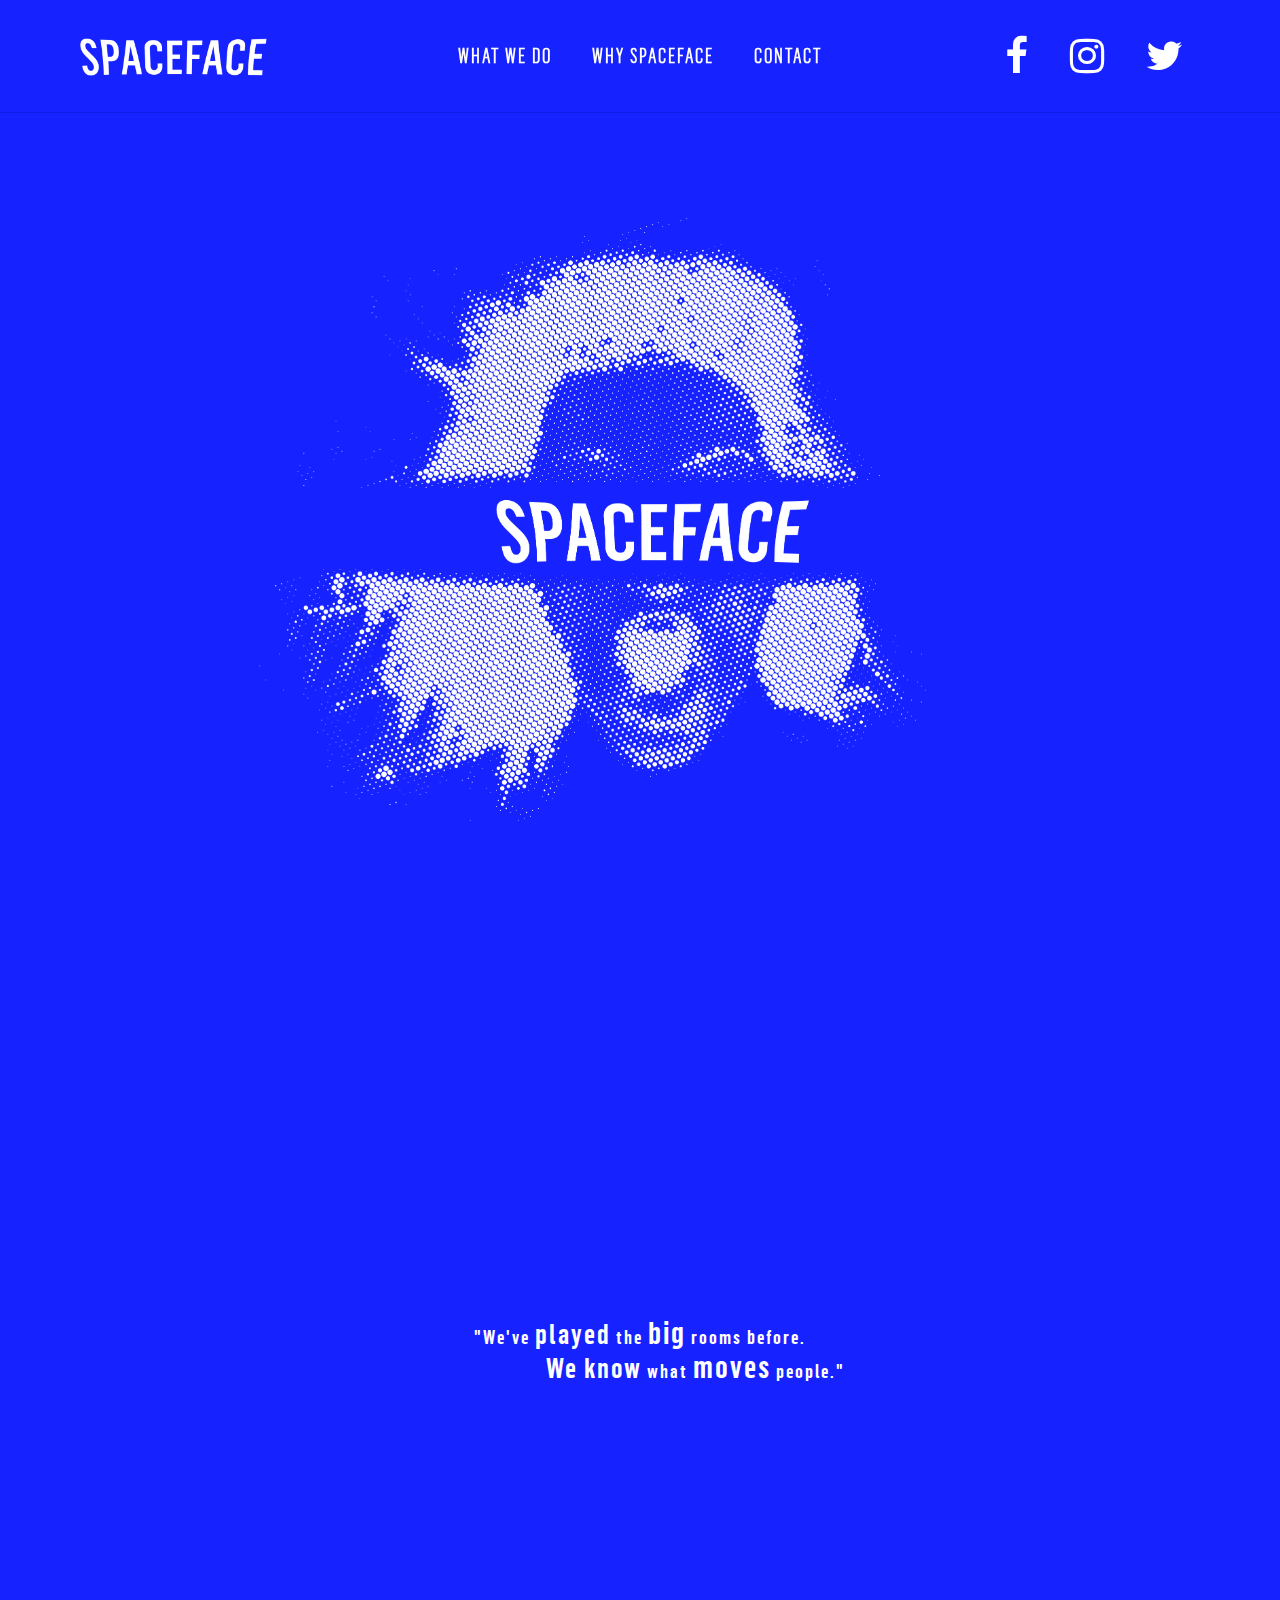
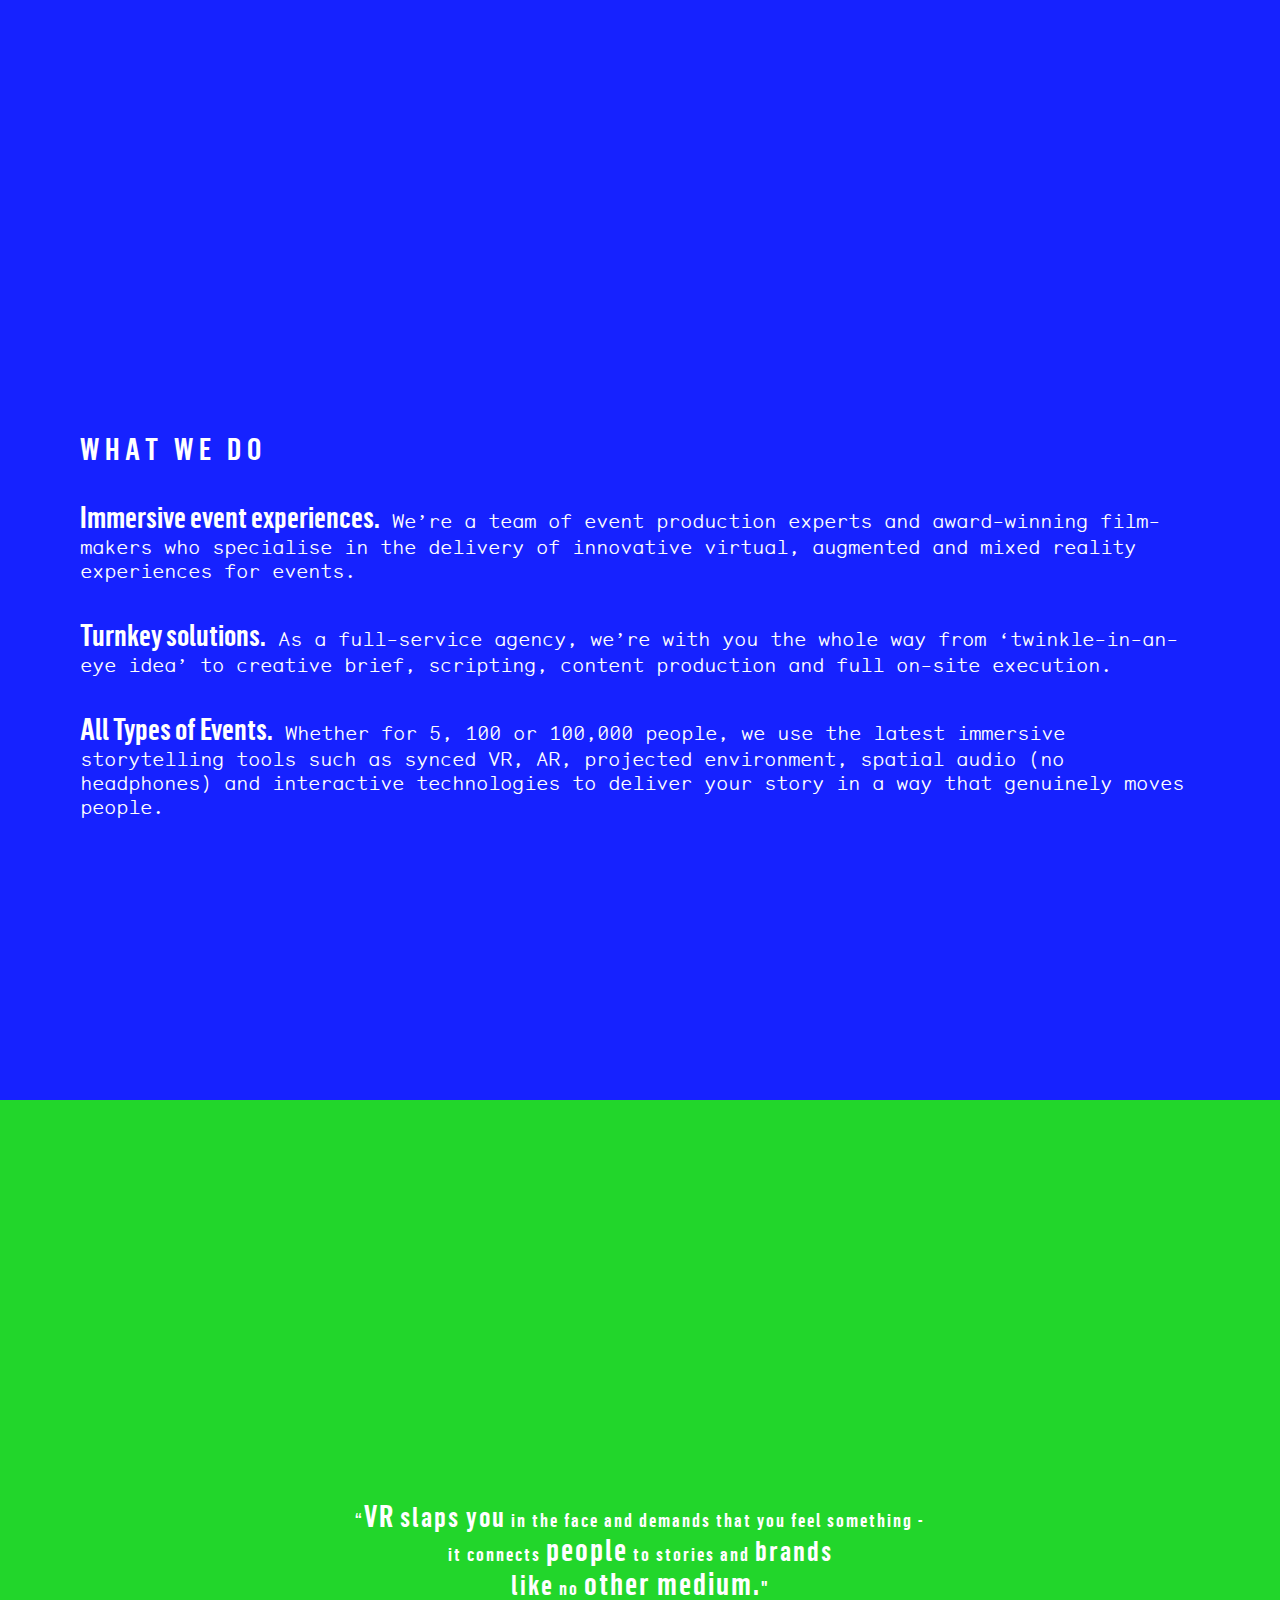
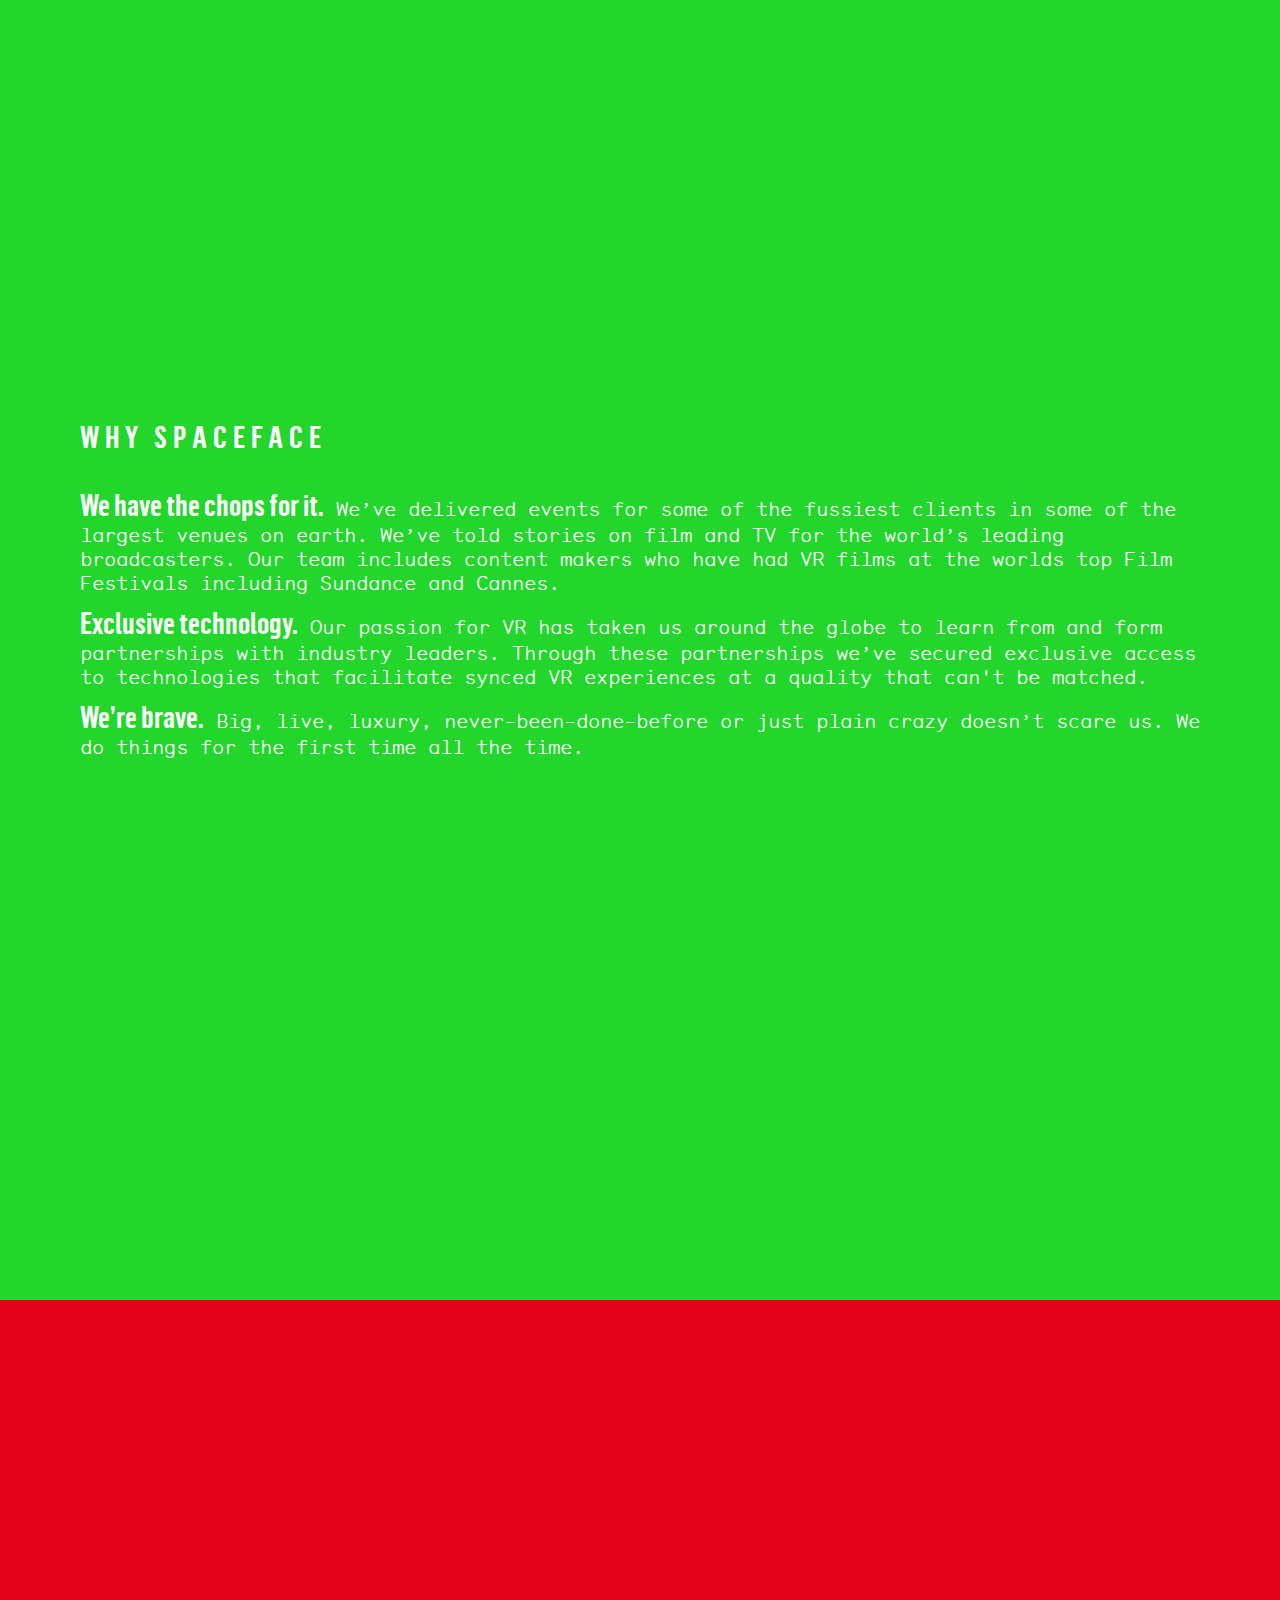
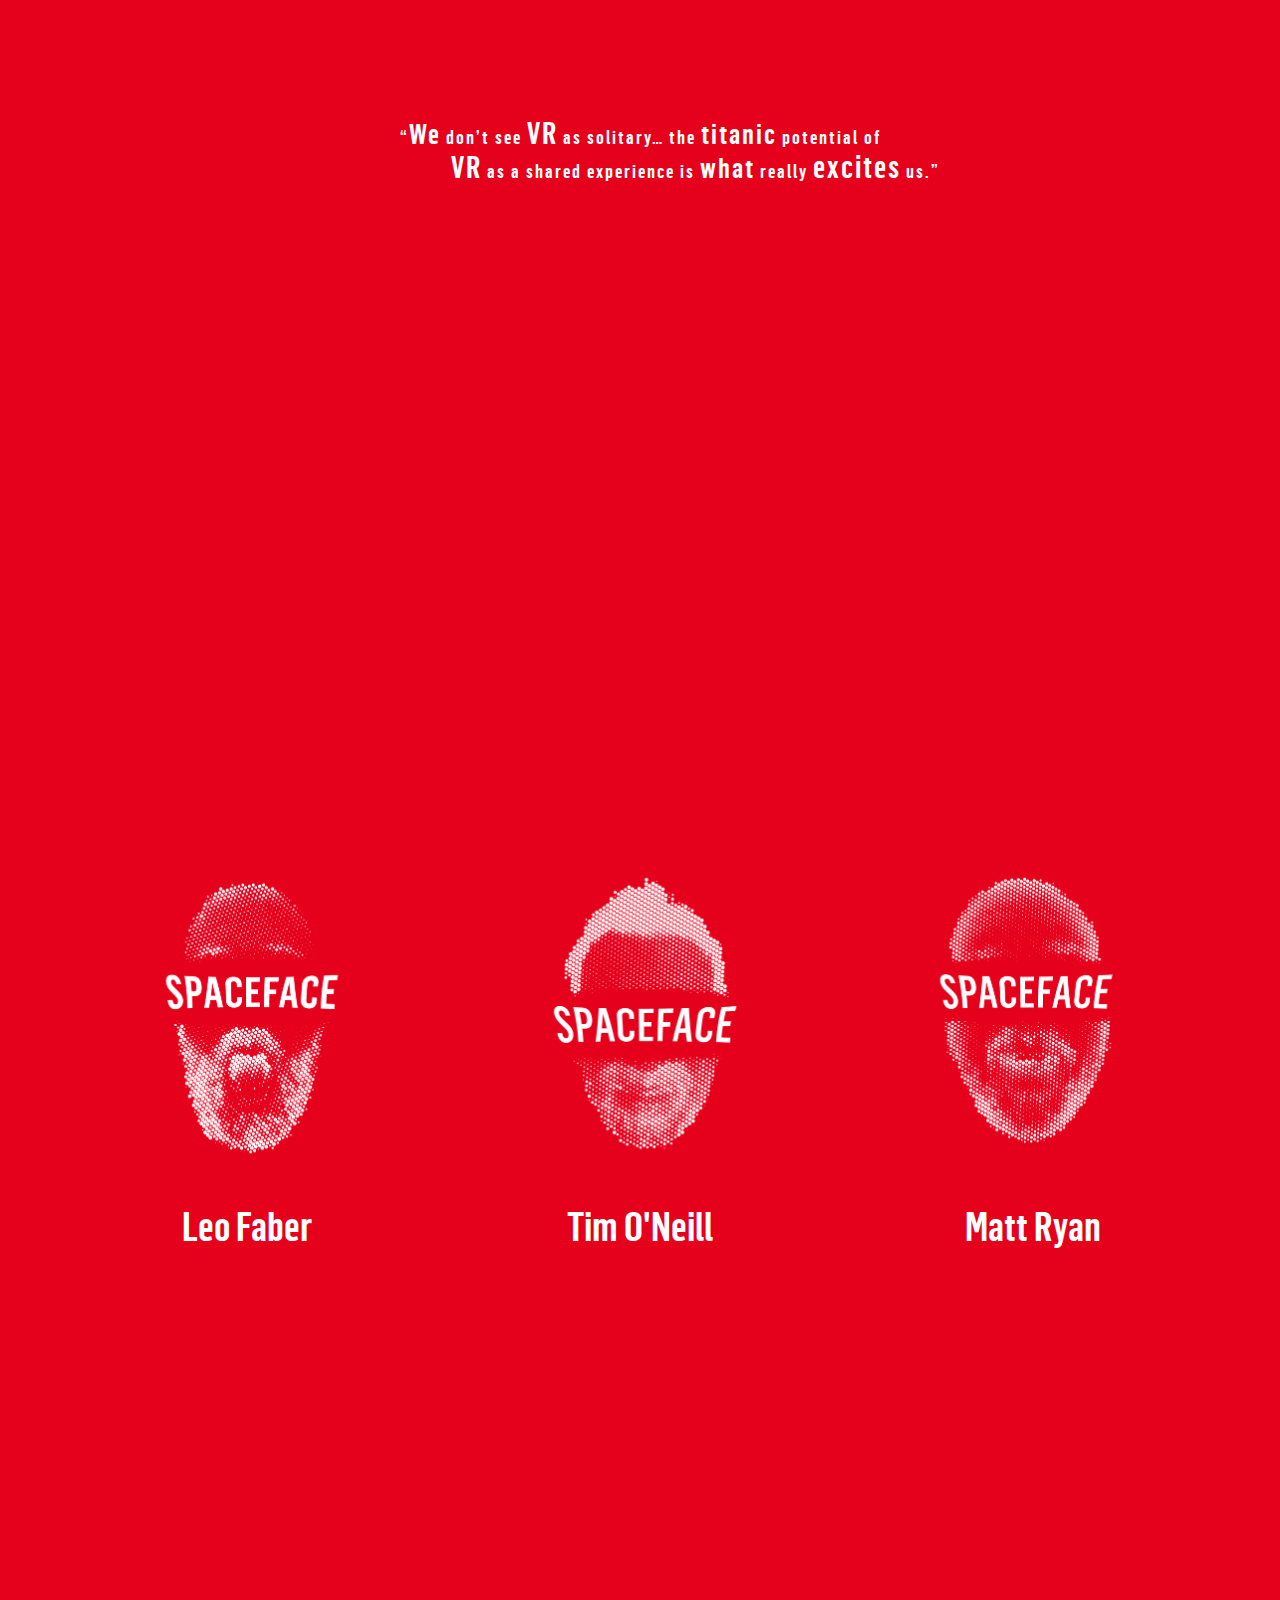
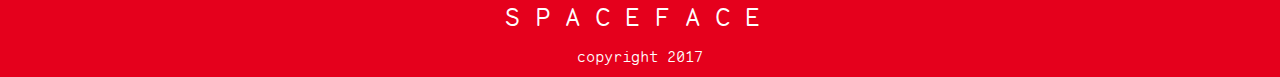
<file: index.html>
<!DOCTYPE html>

<html lang="en">

<head>
  <meta charset="UTF-8">
  <meta content="IE=edge" http-equiv="X-UA-Compatible">
  <meta content="width=device-width, initial-scale=1" name="viewport">
  <link href="assets/images/logo.png" rel="shortcut icon" type="image/x-icon">
  <meta content="" name="description">

  <title>SpaceFace</title>
  <!-- Custom Styles -->
  <link href="assets/bootstrap/css/bootstrap.min.css" rel="stylesheet">
  <link href="assets/animate.css/animate.min.css" rel="stylesheet">
  <link href="assets/spaceface/css/style.min.css" rel="stylesheet">
  <link href="assets/dropdown-menu/style.css" rel="stylesheet">
  <link href="assets/spaceface/css/spaceface-additional.css" rel="stylesheet">
  <!-- Fonts -->
  <link href="assets/fonts/fonts.css" rel="stylesheet">
  <link href="assets/spaceface/css/font-awesome-4.7.0/css/font-awesome.min.css" rel="stylesheet" type="text/css">
</head>

<body>

  <div data-rv-view="0" id="dropdown-menu-0">
    <nav class="navbar navbar-dropdown transparent navbar-fixed-top bg-color">
      <div class="container">

        <div class="col-sm-3">
          <div class="navbar-brand m-t-1">
            <a class="text-white" href="#header4-3"><img class="spaceface-logo" alt="Spaceface logo" src="assets/images/sf-logo.png" width="100"></a>
          </div>
          <div class="navbar-toggler pull-xs-right hidden-md-up btn" data-target="#links1, #links2" data-toggle="collapse">
            <div class="hamburger-icon"></div>
          </div>
        </div>

        <div class="col-sm-6 flex-center navbar__items">
          <ul class="nav-dropdown collapse navbar-toggleable-sm nav navbar-nav" id="links1">
            <li class="nav-item m-t-1">
              <a class="nav-link link" href="#what-we-do-section" target="_blank">What we do</a>
            </li>
            <li class="nav-item m-t-1">
              <a class="nav-link link" href="#why-spaceface-section" target="_blank">Why Spaceface</a>
            </li>
            <li class="nav-item m-t-1">
              <a class="nav-link link" href="#contact-section" target="_blank">Contact</a>
            </li>
          </ul>
        </div>

        <div class="col-sm-3">
          <ul class="nav-dropdown collapse pull-xs-right navbar-toggleable-sm nav navbar-nav" id="links2">
            <li class="nav-item">
              <a class="nav-link link" href="https://www.facebook.com/Space-Face-1769729836677499/" target="_blank"><i aria-hidden="true"
              class="fa fa-facebook fa-2x"></i></a>
            </li>
            <li class="nav-item">
              <a class="nav-link link" href="https://www.instagram.com/spaceface.co/" target="_blank"><i aria-hidden="true" class=
              "fa fa-instagram fa-2x"></i></a>
            </li>
            <li class="nav-item">
              <a class="nav-link link" href="https://twitter.com/Spacefaceprod" target="_blank"><i aria-hidden="true" class=
              "fa fa-twitter fa-2x"></i></a>
            </li>
          </ul>
        </div>

      </div>
    </nav>
  </div>


  <header class="mbr-box mbr-section mbr-section--relative mbr-section--full-height mbr-section--bg-adapted" data-rv-view="8"
    id="header4-3" style="background-color: rgb(22, 34, 255); height: 100vh">
    <div class="mbr-box__magnet mbr-box__magnet--center-center mbr-after-navbar">
      <div class="mbr-box__container mbr-section__container container">
        <div class="row flex-center">
          <div class=" col-sm-10">
            <div class="mbr-hero m-b-hero-3 m-t-hero-4">
              <img alt="SpaceFace Logo" class="hero-image" src="assets/images/spaceface-header.png">
            </div>
          </div>
        </div>
      </div>
    </div>
  </header>


  <section class="mbr-box mbr-section mbr-section--relative mbr-section--full-height mbr-section--bg-adapted" data-rv-view="2"
    id="header4-1" style="background-color: rgb(22, 34, 255);">
    <div class="mbr-box__magnet mbr-box__magnet--sm-padding mbr-box__magnet--center-center top-pad-15">
      <h3 class="js-zoom">
        "We've <span class="medium-quote">played</span> the <span class="large-quote">big</span> rooms before.<br> 
        <span class="push-left">
          <span class="medium-quote">We know</span> what <span class="large-quote">moves</span> people."
        </span>
      </h3>
    </div>
  </section>


  <section class="flex-center mbr-section mbr-section--relative mbr-section--bg-adapted" data-rv-view="28" id="header4-a" style="background-color: rgb(22, 34, 255);">
    <div class="container" id="what-we-do-section">
      <div class="row">
        <div class="what-we-do col-sm-12 pad-b-3">
          <div class="mbr-hero">

            <h2 class="hero-text text-left">WHAT WE DO</h2>
            <br>
            <p class="text-left">
              <strong class="hero-text">Immersive event experiences.</strong> We’re a team of event production experts and
              award-winning film-makers who specialise in the delivery of innovative virtual, augmented and mixed reality
              experiences for events.
            </p>

            <br>

            <p class="text-left">
              <strong class="hero-text">Turnkey solutions.</strong> As a full-service agency, we’re with you the whole way
              from ‘twinkle-in-an-eye idea’ to creative brief, scripting, content production and full on-site execution.
            </p>

            <br>

            <p class="text-left">
              <strong class="hero-text">All Types of Events.</strong> Whether for 5, 100 or 100,000 people, we use the latest
              immersive storytelling tools such as synced VR, AR, projected environment, spatial audio (no headphones) and
              interactive technologies to deliver your story in a way that genuinely moves people.
            </p>

          </div>
        </div>
      </div>
    </div>
    <div id="section-one-btm" style="position: absolute; bottom: 0; height: 10px;"></div>
  </section>


  <section class="mbr-box mbr-section mbr-section--relative mbr-section--full-height mbr-section--bg-adapted" data-rv-view="14"
    id="header4-5" style="background-color: rgb(34, 214, 43);">
    <div class="mbr-box__magnet mbr-box__magnet--sm-padding mbr-box__magnet--center-center">
      <h3 class="js-zoom">
        “<span class="large-quote">VR</span> <span class="medium-quote">slaps you</span> in the <span class="mediun-quote">face and demands that you feel</span> something - <br> it connects <span class="large-quote">people</span> to stories and <span class="medium-quote">brands</span>
        <br><span class="medium-quote">like</span> no <span class="large-quote">other medium.</span>"
      </h3>
    </div>
  </section>


  <section class="mbr-box mbr-section mbr-section--relative mbr-section--full-height mbr-section--bg-adapted" data-rv-view="11"
    id="header4-4" style="background-color: rgb(34, 214, 43);">
    <div class="container" id="why-spaceface-section">
      <div class="row">
        <div class="what-we-do col-sm-12 pad-b-3">
          <div class="mbr-hero">

            <h2 class="hero-text text-left">WHY SPACEFACE</h2>
            <br>
            <p class="text-left">
              <strong class="hero-text">We have the chops for it.</strong> We’ve delivered events for some of the fussiest
              clients in some of the largest venues on earth. We’ve told stories on film and TV for the world’s leading broadcasters.
              Our team includes content makers who have had VR films at the worlds top Film Festivals including Sundance
              and Cannes.
            </p>

            <p class="text-left">
              <strong class="hero-text">Exclusive technology.</strong> Our passion for VR has taken us around the globe to
              learn from and form partnerships with industry leaders. Through these partnerships we’ve secured exclusive
              access to technologies that facilitate synced VR experiences at a quality that can't be matched.
            </p>

            <p class="text-left">
              <strong class="hero-text">We’re brave.</strong> Big, live, luxury, never-been-done-before or just plain crazy
              doesn’t scare us. We do things for the first time all the time.
            </p>

          </div>
        </div>
      </div>
    </div>
    <div id="section-two-btm" style="position: absolute; bottom: 0; height: 10px;"></div>
  </section>


  <section class="mbr-box mbr-section mbr-section--relative mbr-section--full-height mbr-section--bg-adapted" data-rv-view="17"
    id="header4-6" style="background-color: rgb(229, 0, 28);">
    <div class="mbr-box__magnet mbr-box__magnet--sm-padding mbr-box__magnet--center-center">
      <h3 class="js-zoom">
        “<span class="medium-quote">We</span> don’t see <span class="large-quote">VR</span> as solitary… the <span class="medium-quote">titanic</span> potential of <br>
        <span class="push-left">
          <span class="large-quote">VR</span> as a shared experience is <span class="medium-quote">what</span> really <span class="large-quote">excites</span> us.”
        </span>
      </h3>
    </div>
  </section>

  <!--  Contact -->
  <section class="flex-center mbr-section mbr-section--relative" id="hover-section" style="background-color: rgb(229, 0, 28);">
    <div id="contact-section" class="mbr-section__container container">
      <div class="row">

        <div class="col-sm-4 text-center js-hover-contact">
          <a class="js-showLeo">
            <img src="assets/images/spaceface-leo.png" alt="Leo's head" class="team-head">
          </a>

          <!-- The Modal Trigger -->
          <a class="modal-link js-showLeo">
            <p class="modal-link__text team-head__text js-hide-Leo"><strong>Leo Faber</strong></p>
          </a>
          <!-- The Modal -->
          <div id="modalLeo" class="modal container">
            <div class="modal-content leo">
              <img class="modal-img" src="assets/images/leo-profile.jpg" alt="Profile image of Leo">
              <p class="white-text modal-text">
                Leo is an executive producer with over 20 years experience as a producer, director and writer in the television and film
                industries. After first trying VR with JP Marin (SBS head of digital) he was hooked. 
              </p>
              <p class="white-text modal-text">
                In 2015 Leo started making VR content, producing and directing numerous VR experiences for brands such as Intel, Audi, Facebook,
                Samsung, Jaguar and Semi-Permanent. Prior to drinking the VR ‘Kool-Aid’ Leo spent many years experience in
                the development and production of factual television and created hundreds of hours of programming for both
                Australian and international broadcasters such as the BBC, National Geographic, Discovery, Channel 4 and
                ITV. 
              </p>
              <p class="white-text modal-text">
                In 2016, he founded Badfaith VR, with video artist Shaun GladwelI, creating ORBITAL VANITAS which premiered
                as part of official selection at Sundance 2017. Leo loves VR’s ability to connect and immerse a larger group
                of people using a more social approach.
              </p>
              <p class="white-text modal-text">
                Email: <a class="green-text" href="mailto:leo@spaceface.co" target="_blank">leo@spaceface.co</a>
                <br>
                Phone: <a class="green-text" href="tel:+6128991160">+612 899 1160</a>
              </p>
              <h4 class="team-head__text title-overlay pad-1"><strong>Leo Faber</strong></h4>
              <a class="close-modal">
                <h4 class="close-modal__text">close</h4>
              </a>
            </div>
          </div>
          <!-- end #modalLeo -->
        </div>
        <!-- end .col-sm-4 -->

        <div class="col-sm-4 text-center js-hover-contact">
          <a class="js-showTim">
            <img src="assets/images/spaceface-tim.png" alt="Tim's head" class="team-head">
          </a>
          <!-- The Modal Trigger -->
          <a class="modal-link js-showTim">
            <p class="team-head__text js-hide-Tim modal-link__text"><strong>Tim O'Neill</strong></p>
          </a>
          <!-- The Modal -->
          <div id="modalTim" class="modal container">
            <div class="modal-content tim">
              <img class="modal-img" src="assets/images/tim-profile.jpg" alt="Profile image of Tim">
              <p class="white-text modal-text">
                As his first senior role as venue technical manager at the age of 18, Tim O’Neill has contributed over 20 years to the events
                industry as a Technical Director.
              </p>
              <p class="white-text modal-text">
                Combining his past skillsets in construction, electronics, audio engineering and production management across international
                events has made him one of the most sought after technical directors in Australia.
              </p>
              <p class="white-text modal-text">
                With a depth of experience and knowledge Tim has delivered world class events including Sydney 2000 Anniversary Concerts
                & Ceremonies, CHOGM 2011, FIFA World Cup Bid, FIFA Fanfest, MLB Series Launch, Pan-Pacific
                Championships 2014, Cricket World Cup 2015.
              </p>
              <p class="white-text modal-text">
                With a fresh and enthusiastic approach to the delivery of technical direction, Tim’s success is attributed to his collaboration
                with the worlds leading brands and suppliers and simple philosophy of surrounding himself with the best people
                in each field.
              </p>
              <p class="white-text modal-text">
                Tim’s passionate about VR as a medium and its ability to empower and equalise human experience.
              </p>
              <p class="white-text modal-text">
                Email: <a class="green-text" href="mailto:tim@spaceface.co" target="_blank">tim@spaceface.co</a>
                <br>
                Phone: <a class="green-text" href="tel:+6128991160">+612 899 1160</a>
              </p>
              <h4 class="team-head__text title-overlay pad-1"><strong>Tim O'Neill</strong></h4>
              <a class="close-modal">
                <h4 class="close-modal__text">close</h4>
              </a>
            </div>
          </div>
          <!-- end #modalTim -->
        </div>
        <!-- end .col-sm-4 -->

        <div class="col-sm-4 text-center js-hover-contact">
          <a class="js-showMatt">
            <img src="assets/images/spaceface-matt.png" alt="Matt's head" class="team-head">
          </a>
          <!-- The Modal Trigger -->
          <a class="modal-link js-showMatt">
            <p class="team-head__text js-hide-Matt modal-link__text"><strong>Matt Ryan</strong></p>
          </a>
          <!-- The Modal -->
          <div id="modalMatt" class="modal container">
            <div class="modal-content matt">
              <img class="modal-img" src="assets/images/matt-profile.jpg" alt="Profile image of Matt">
              <p class="white-text modal-text">
                From his humble beginnings as a production manager, Matt has worked hard over the past 15 years to develop a unique skillset
                that allowed him to smoothly make the transition into the field of spatial design in the events industry.
              </p>
              <p class="white-text modal-text">
                Co founding Licorice Productions in 2008, his wealth of knowledge and attention to detail secured him
                work, through clients, with some of the world’s biggest brands including Hermes, Louis Vuitton, Tiffany &
                Co, H&M, Magic Millions, Tennis Australia, FIFA, Marie Claire, Moet & Chandon, Aperol & Veuve Clicquot,
              </p>
              <p class="white-text modal-text">
                Working with world class clients has given Matt an unrivalled confidence that makes him renowned as
                a master for turning event ideas into reality.
              </p>
              <p class="white-text modal-text">
                Matt’s energised by VR and its power to push boundaries, immerse people and control and warp the physics
                of their reality.
              </p>
              <p class="white-text modal-text">
                Email: <a class="green-text" href="mailto:matt@spaceface.co" target="_blank">matt@spaceface.co</a>
                <br>
                Phone: <a class="green-text" href="tel:+61289991160">+612 8999 1160</a>
                <br>
                Mobile: <a class="green-text" href="tel:+61407071223">+61 407 071 223</a>
              </p>
              <h4 class="team-head__text title-overlay pad-1"><strong>Matt Ryan</strong></h4>
              <a class="close-modal">
                <h4 class="close-modal__text">close</h4>
              </a>
            </div>
          </div>
          <!-- end #modalMatt -->
        </div>
        <!-- end .col-sm-4 -->

      </div>
      <!-- end .row -->
    </div>
  </section>

  <!-- Footer -->
  <footer class="mbr-section mbr-section--relative" data-rv-view="26" id="footer1-9" style="background-color: rgb(229, 0, 28); padding-top: 100px;">
    <div class="mbr-section__container container">
      <div class="row">
        <div class="col-sm-12 text-center p-t-xl">
          <p class="white-text footer-text-large spaced-text">SPACEFACE</p>
          <p class="white-text footer-text-small">copyright 2017</p>
        </div>
      </div>
    </div>
  </footer>


  <!-- Bootstrap & jQuery Javascript -->
  <script src="assets/web/assets/jquery/jquery.min.js"></script>
  <script src="assets/bootstrap/js/bootstrap.min.js"></script>
  <!-- UX Javascript -->
  <script src="assets/smooth-scroll/smooth-scroll.js"></script>
  <script src="assets/spaceface/js/script.min.js"></script>
  <script src="assets/dropdown-menu/script.js"></script>
  <script src="assets/spaceface/js/waypoints.min.js"></script>
  <!-- Custom Javascript -->
  <script src="assets/spaceface/js/custom-scripts.js"></script>


</body>

</html>
</file>
<file: assets/dropdown-menu/style.css>
.navbar-dropdown .dropup,.navbar-dropdown .dropdown{position:relative}.navbar-dropdown .dropdown-toggle::after{display:inline-block;width:0;height:0;margin-right:.25rem;margin-left:.25rem;vertical-align:middle;content:"";border-top:0.3em solid;border-right:0.3em solid transparent;border-left:0.3em solid transparent}.navbar-dropdown .dropdown-toggle:focus{outline:0}.navbar-dropdown .dropup .dropdown-toggle::after{border-top:0;border-bottom:0.3em solid}.navbar-dropdown .dropdown-menu{position:absolute;top:100%;left:0;z-index:1000;display:none;float:left;min-width:160px;padding:5px 0;margin:2px 0 0;font-size:1rem;color:#373a3c;text-align:left;list-style:none;background-color:#fff;background-clip:padding-box;border:1px solid rgba(0,0,0,0.15);border-radius:0.25rem}.navbar-dropdown .dropdown-divider{height:1px;margin:0.5rem 0;overflow:hidden;background-color:#e5e5e5}.navbar-dropdown .dropdown-item{display:block;width:100%;padding:3px 20px;clear:both;font-weight:normal;line-height:1.5;color:#373a3c;text-align:inherit;white-space:nowrap;background:none;border:0}.navbar-dropdown .dropdown-item:focus,.navbar-dropdown .dropdown-item:hover{color:#2b2d2f;text-decoration:none;background-color:#f5f5f5}.navbar-dropdown .dropdown-item.active,.navbar-dropdown .dropdown-item.active:focus,.navbar-dropdown .dropdown-item.active:hover{color:#fff;text-decoration:none;background-color:#0275d8;outline:0}.navbar-dropdown .dropdown-item.disabled,.navbar-dropdown .dropdown-item.disabled:focus,.navbar-dropdown .dropdown-item.disabled:hover{color:#818a91}.navbar-dropdown .dropdown-item.disabled:focus,.navbar-dropdown .dropdown-item.disabled:hover{text-decoration:none;cursor:not-allowed;background-color:transparent;background-image:none;filter:"progid:DXImageTransform.Microsoft.gradient(enabled = false)"}.navbar-dropdown .open > .dropdown-menu{display:block}.navbar-dropdown .open > a{outline:0}.navbar-dropdown .dropdown-menu-right{right:0;left:auto}.navbar-dropdown .dropdown-menu-left{right:auto;left:0}.navbar-dropdown .dropdown-header{display:block;padding:3px 20px;font-size:0.875rem;line-height:1.5;color:#818a91;white-space:nowrap}.navbar-dropdown .dropdown-backdrop{position:fixed;top:0;right:0;bottom:0;left:0;z-index:990}.navbar-dropdown .pull-right > .dropdown-menu{right:0;left:auto}.navbar-dropdown .dropup .caret,.navbar-dropdown .navbar-fixed-bottom .dropdown .caret{content:"";border-top:0;border-bottom:0.3em solid}.navbar-dropdown .dropup .dropdown-menu,.navbar-dropdown .navbar-fixed-bottom .dropdown .dropdown-menu{top:auto;bottom:100%;margin-bottom:2px}.nav-link{display:inline-block}.nav-link:focus,.nav-link:hover{text-decoration:none}.navbar-nav .nav-item{float:left}.navbar-nav .nav-link{display:block;padding-top:.425rem;padding-bottom:.425rem}.navbar-nav .nav-link + .nav-link{margin-left:1rem}.navbar-nav .nav-item + .nav-item{margin-left:1rem}.navbar-toggler{padding:.5rem .75rem;font-size:1.25rem;line-height:1;background:none;border:1px solid transparent;border-radius:0.25rem}.navbar-toggler:focus,.navbar-toggler:hover{text-decoration:none}@media (min-width:544px){.navbar-toggleable-xs{display:block!important}}@media (min-width:768px){.navbar-toggleable-sm{display:block!important}}@media (min-width:992px){.navbar-toggleable-md{display:block!important}}.pull-xs-left{float:left!important}.pull-xs-right{float:right!important}.pull-xs-none{float:none!important}@media (min-width:544px){.pull-sm-left{float:left!important}.pull-sm-right{float:right!important}.pull-sm-none{float:none!important}}@media (min-width:768px){.pull-md-left{float:left!important}.pull-md-right{float:right!important}.pull-md-none{float:none!important}}@media (min-width:992px){.pull-lg-left{float:left!important}.pull-lg-right{float:right!important}.pull-lg-none{float:none!important}}@media (min-width:1200px){.pull-xl-left{float:left!important}.pull-xl-right{float:right!important}.pull-xl-none{float:none!important}}.hidden-xs-up{display:none!important}@media (max-width:543px){.hidden-xs-down{display:none!important}}@media (min-width:544px){.hidden-sm-up{display:none!important}}@media (max-width:767px){.hidden-sm-down{display:none!important}}@media (min-width:768px){.hidden-md-up{display:none!important}}@media (max-width:991px){.hidden-md-down{display:none!important}}@media (min-width:992px){.hidden-lg-up{display:none!important}}@media (max-width:1199px){.hidden-lg-down{display:none!important}}@media (min-width:1200px){.hidden-xl-up{display:none!important}}.hidden-xl-down{display:none!important}.navbar-dropdown-open{overflow:hidden!important}.navbar-dropdown-open .navbar-dropdown.opened{bottom:0;left:0;overflow-y:scroll;position:fixed;right:0;top:0;transition:none}.navbar-dropdown{left:0;padding-top:1.5rem;padding-bottom:1.5rem;position:absolute;right:0;top:0;transition:all 0.25s ease;z-index:1030}.navbar-dropdown .navbar-brand,.navbar-dropdown .navbar-toggler{position:relative;z-index:995}.navbar-dropdown.bg-color.transparent{background:none!important}.navbar-dropdown.navbar-fixed-top{position:fixed}.navbar-dropdown .navbar-brand{line-height:0;margin-right:1.5rem;padding:0}.navbar-dropdown .navbar-brand a{line-height:2.35rem;vertical-align:middle}.navbar-dropdown .navbar-brand a,.navbar-dropdown .navbar-brand a:hover{text-decoration:none}.navbar-dropdown .navbar-brand .navbar-logo,.navbar-dropdown .navbar-brand .navbar-logo a{line-height:0;vertical-align:baseline}.navbar-dropdown .navbar-logo{margin-right:0.5rem}.navbar-dropdown .navbar-logo img{display:inline;height:2.35rem}@media (max-width:543px){.navbar-dropdown .navbar-toggleable-xs{padding-top:0.425rem}.navbar-dropdown .navbar-toggleable-xs .btn{margin-bottom:0.425rem;margin-top:0.425rem}.navbar-dropdown .navbar-toggleable-xs .dropdown-menu{padding-bottom:0.425rem}.navbar-dropdown .navbar-toggleable-xs .dropdown-menu .dropdown-menu{padding-bottom:0}}@media (max-width:767px){.navbar-dropdown .navbar-toggleable-sm{padding-top:0.425rem}.navbar-dropdown .navbar-toggleable-sm .btn{margin-bottom:0.425rem;margin-top:0.425rem}.navbar-dropdown .navbar-toggleable-sm .dropdown-menu{padding-bottom:0.425rem}.navbar-dropdown .navbar-toggleable-sm .dropdown-menu .dropdown-menu{padding-bottom:0}}@media (max-width:991px){.navbar-dropdown .navbar-toggleable-md{padding-top:0.425rem}.navbar-dropdown .navbar-toggleable-md .btn{margin-bottom:0.425rem;margin-top:0.425rem}.navbar-dropdown .navbar-toggleable-md .dropdown-menu{padding-bottom:0.425rem}.navbar-dropdown .navbar-toggleable-md .dropdown-menu .dropdown-menu{padding-bottom:0}}@media (min-width:544px){.navbar-dropdown{border-radius:0}}.is-builder .navbar-dropdown .dropdown-toggle::after{vertical-align:baseline}.dropdown-menu.dropdown-submenu{left:100%;margin-left:-6px;margin-top:-6px;top:0}.dropdown-menu .dropdown-toggle[data-toggle="dropdown-submenu"]::after{border-bottom:0.3em solid transparent;border-left:0.3em solid;border-right:0;border-top:0.3em solid transparent;margin-left:0.3rem}.dropdown-menu .dropdown-toggle[data-toggle="dropdown-submenu"][aria-expanded="true"]{background-color:#f5f5f5}.dropdown-menu .dropdown-item:focus{outline:0}.nav-dropdown-sm{clear:left;float:none!important;position:relative;z-index:999}.nav-dropdown-sm .nav-item{float:none}.nav-dropdown-sm .nav-item + .nav-item{margin-left:0}.nav-dropdown-sm .nav-link,.nav-dropdown-sm .dropdown-item{position:relative}.nav-dropdown-sm .dropdown-toggle::after{position:absolute;right:0;top:50%;margin-top:-0.15em}.nav-dropdown-sm .dropdown-toggle[data-toggle="dropdown-submenu"]::after{margin-left:.25rem;border-top:0.3em solid;border-right:0.3em solid transparent;border-left:0.3em solid transparent;border-bottom:0}.nav-dropdown-sm .dropdown-toggle[data-toggle="dropdown-submenu"][aria-expanded="true"]::after{border-top:0;border-right:0.3em solid transparent;border-left:0.3em solid transparent;border-bottom:0.3em solid}.nav-dropdown-sm .dropdown-menu{margin:0;padding:0;position:relative;top:0;left:0;width:100%;border:0;float:none;border-radius:0;background:none;padding-left:20px}.nav-dropdown-sm .dropdown-item{padding-left:0}.nav-dropdown-sm .dropdown-item,.nav-dropdown-sm .dropdown-item:hover,.nav-dropdown-sm .dropdown-item:focus{background:none!important}.navbar-dropdown .nav > li > a::after{-webkit-transform:none!important;-ms-transform:none!important;-o-transform:none!important;transform:none!important;-webkit-transition:none!important;-o-transition:none!important;transition:none!important;display:none}.navbar-dropdown .navbar-nav{margin:0!important}.navbar-dropdown .nav-dropdown-sm{padding-top:11px!important}.dropdown-toggle::after{display:inline-block!important;width:0!important;border-top:5px solid;border-right:5px solid transparent;border-left:5px solid transparent;border-bottom:0!important;margin-left:4px!important}.dropdown-menu .dropdown-toggle[data-toggle="dropdown-submenu"]::after{border-bottom:5px solid transparent!important;border-left:5px solid!important;border-right:0!important;border-top:5px solid transparent!important;margin-left:6px!important}.nav-dropdown-sm .dropdown-toggle[data-toggle="dropdown-submenu"][aria-expanded="true"]::after{border-top:0!important;border-right:5px solid transparent!important;border-left:5px solid transparent!important;border-bottom:5px solid!important}.nav-dropdown-sm .dropdown-toggle[data-toggle="dropdown-submenu"]::after{margin-left:5px!important;border-top:5px solid!important;border-right:5px solid transparent!important;border-left:5px solid transparent!important;border-bottom:0!important}.navbar-dropdown .btn{-webkit-transition:all 0.2s ease-in-out 0s;-o-transition:all 0.2s ease-in-out 0s;transition:all 0.2s ease-in-out 0s;border-width:2px;font-size:13px;font-weight:bold;letter-spacing:2px;text-decoration:none;word-spacing:1px}.navbar-dropdown{padding-top:25px;padding-bottom:25px;margin-bottom:0;min-height:0;border:0}.navbar-dropdown .navbar-brand{line-height:0;margin-left:0!important;margin-right:24px;padding:0;height:auto;font-weight:bold}.navbar-dropdown .navbar-logo img{height:42px}.navbar-dropdown .navbar-brand a{line-height:42px}.navbar-dropdown .navbar-brand .navbar-logo{margin-right:8px}.navbar-dropdown .navbar-brand .navbar-logo,.navbar-dropdown .navbar-brand .navbar-logo a{line-height:0}.navbar-dropdown a{text-decoration:none}.navbar-dropdown .navbar-nav > li > a{padding-top:11px;padding-bottom:11px}.navbar-dropdown .navbar-nav > li > a.btn{padding:9px 18px}.navbar-dropdown .dropdown-menu{font-size:15px;border-radius:0;padding:8px 0;border:0}.navbar-dropdown .dropdown-submenu{margin-top:-8px}.navbar-dropdown .dropdown-item{padding:4px 20px}.navbar-dropdown .nav-dropdown-sm a{padding-left:0}@media (max-width:767px){.navbar-dropdown .navbar-toggleable-sm .btn{margin-bottom:11px;margin-top:11px}}.navbar-dropdown{padding-top:25px;padding-bottom:25px;margin-bottom:0;min-height:0}.navbar-dropdown.navbar-short{padding-top:15px;padding-bottom:15px}.navbar-dropdown .navbar-nav > li > .dropdown-menu{margin-left:-5px}.navbar-dropdown .nav-dropdown-sm > li > .dropdown-menu{margin-left:0}.navbar-dropdown .nav-dropdown-sm .dropdown-menu{padding:0;padding-left:20px;padding-bottom:11px}.navbar-dropdown .nav-dropdown-sm .dropdown-menu .dropdown-menu{padding-bottom:0}.navbar-dropdown{padding-left:20px;padding-right:20px}.navbar-dropdown .container{padding-left:0;padding-right:0}.navbar-dropdown .navbar-toggler{padding:8px 12px;font-size:20px;border-radius:4px}.navbar-dropdown .btn-default-outline{color:#fff;background-color:transparent;border-color:#fff}.navbar-dropdown .btn-default-outline:hover{color:#252525;background-color:#fff;border-color:#fff}.navbar-dropdown .btn-primary-outline{color:#4c6972;background-color:transparent;border-color:#4c6972}.navbar-dropdown .btn-primary-outline:hover{color:#fff;background-color:#4c6972;border-color:#4c6972}.navbar-dropdown .btn-info-outline{color:#27aae0;background-color:transparent;border-color:#27aae0}.navbar-dropdown .btn-info-outline:hover{color:#fff;background-color:#27aae0;border-color:#27aae0}.navbar-dropdown .btn-success-outline{color:#7ac673;background-color:transparent;border-color:#7ac673}.navbar-dropdown .btn-success-outline:hover{color:#fff;background-color:#7ac673;border-color:#7ac673}.navbar-dropdown .btn-warning-outline{color:#faaf40;background-color:transparent;border-color:#faaf40}.navbar-dropdown .btn-warning-outline:hover{color:#fff;background-color:#faaf40;border-color:#faaf40}.navbar-dropdown .btn-danger-outline{color:#f97352;background-color:transparent;border-color:#f97352}.navbar-dropdown .btn-danger-outline:hover{color:#fff;background-color:#f97352;border-color:#f97352}.navbar-dropdown .btn-link-outline{color:#252525;background-color:transparent;border-color:#252525}.navbar-dropdown .btn-link-outline:hover{color:#fff;background-color:#252525;border-color:#252525}.navbar-dropdown .link,.navbar-dropdown .link:hover{color:#252525}.navbar-dropdown .nav .link{letter-spacing:2px}
</file>
<file: assets/spaceface/css/spaceface-additional.css>
/** 
 * Additional Custom CSS 
 * ----------------------
 * Edit this file for misc. CSS changes.
 * ---------------------------------------
 **/

 .navbar-dropdown.bg-color.transparent,
 #dropdown-menu-0 .navbar,
 #dropdown-menu-0 .dropdown-menu {
   border-bottom: 1px solid rgba(0, 0, 0, 0.1);
 }
 
 .green-text {
   color: #7CFC00;
 }
 
 a:hover {
   color: blue;
 }
 
 .navbar-toggler {
   position: relative;
   top: 12px;
 }
 
 .white-text {
   color: #FFF;
 }
 
 .what-we-do {
   font-size: 20px;
   line-height: 1.2;
 }
 
 section {
   position: relative;
 }
 
 .team-head {
   width: 100%;
   height: auto;
   transition: .3s ease-in-out;
 }
 
 .team-head:hover {
   transform: scale(1.2);
 }
 
 .team-head__leo {
   background: url('../../images/spaceface-leo.png');
 }
 
 .team-head__tim {
   background: url('../../images/spaceface-tim.png');
 }
 
 .team-head__matt {
   background: url('../../images/spaceface-matt.png');
 }
 
 .team-head__text {
   font-size: 40px;
   font-family: "flama_condensed_semiboldSBd";
   position: relative;
 }
 
 .footer-text-large {
   font-size: 25px;
 }
 
 .footer-text-small {
   font-size: 15px;
 }
 
 .spaced-text {
   letter-spacing: 15px;
 }
 
 .hero-text {
   font-size: 30px;
   font-family: "flama_condensed_semiboldSBd";
 }
 
 /* Parallax Zoom */
 #zoom-1 {
   background: url(../../images/quote-one.png); 
   background-size: cover;  
   height: 20%;
   position: relative;
   width: auto;
 }
 
 .js-zoom {
   font-family: "flama_condensed_semiboldSBd";
   letter-spacing: 2px;
   font-size: 14pt;
   transition: all 2s;
 }
 
 .medium-quote {
   font-size: 21pt;
 }
 
 .large-quote {
   font-size: 23pt;
 }
 
 /* The Modal (background) */
 .modal {
   display: none;
   position: fixed;
   z-index: 1;
   left: 0;
   top: 0;
   width: 100%;
   height: 100%;
   overflow: auto;
   background-color: rgb(0, 0, 0);
   background-color: rgba(0, 0, 0, 0.75);
 }
 
 .modal-link__text:hover {
   transform: scale(1.1);
   transition: .3s ease;
 }
 
 
 /* Modal Content */
 .modal-content {
   background-color: transparent;
   margin: 5%;
   padding: 20px;
   position: relative;
   box-shadow: none;
 }
 
 .modal-content.leo {
   float: left;
   margin-left: 4%;
 }
 
 .modal-content.tim {
   margin: 5% auto;
 }
 
 .modal-content.matt {
   float: right;
   margin-right: 4%;
 }
 
 .modal-img {
   width: 60%;
   max-width: 300px;
 }
 
 .modal-text {
   font-size: 1em;
   text-align: left;
   padding-top: 1em;
 }
 
 .close-modal,
 .modal-text,
 .what-we-do {
   font-family: 'monostene';
 }
 
 .close-modal__text {
   font-size: 1.25em;
 }
 
 .title-overlay-leo {
   padding-top: 95px;
   right: 6px;
 }
 
 
 /* The Close Button */
 .close {
   color: #aaa;
   float: right;
   font-size: 28px;
   font-weight: bold;
 }
 
 .close:hover,
 .close:focus {
   color: black;
   text-decoration: none;
   cursor: pointer;
 }
 
 a,
 a:hover {
   cursor: pointer;
   text-decoration: none;
 }
 
 .nav-link {
   text-transform: uppercase;
 }
 
 .hero-image {
   right: 5%;
 }
 /* 
 .top-pad-15 {
   position: relative;
   top: 15%;
 } */
 
 
 @media screen and (min-width: 768px) {
   .flex-center {
     display: flex;
     justify-content: center;
     align-items: center;
   }
   .modal-content {
     width: 33.3%;
   }
   .spaceface-logo {
     width: 80%;
   }
   #hover-section, #header4-a {
     height: 100vh;
   }
   .push-left {
     margin-left: 12%;
   }
 }
 
 
 @media screen and (max-width: 991px) {
   .hero-image {
     width: 100%;
     margin: 0 auto;
     position: relative;
     top: -4em;
   }
 }
 
 @media screen and (max-width: 767px) {
   .modal-content {
     width: auto;
     margin: 5% auto;
   }
   .hero-image {
     top: 0;
   }
   .mbr-box__container {
     height: auto;
   }
   .m-b-hero-3 {
     margin-bottom: 3em;
   }
 }
 
 @media screen and (min-width: 768px) {
   .m-t-hero-4 {
     margin-top: 4em;
   }
 }
 
 
 @media screen and (min-width: 768px) and (max-width: 992px) {
   .navbar__items {
     padding: 0;
   }
 }
 
 
 @media screen and (min-width: 992px) {
   .hero-image {
     width: 70%;
     margin: 0 auto;
     position: relative;
     bottom: 8em;
   }
   .js-zoom {
     width: 75%;
     margin: 0 auto;
   }
 }
 
 @media screen and (min-width: 1199px) {
   .m-t-1 {
     margin-top: 10px;
   }
 }
 
 @media screen and (max-width: 1200px) {
   i.fa-2x {
     font-size: 1em !important;
   }
   .nav-link.link {
     padding-left: 5px;
     padding-right: 5px;
   }
 }
 .pad-1 {
   padding: 1em;
 }
 .pad-b-3 {
   padding-bottom: 3em;
 }
</file>
<file: assets/fonts/fonts.css>
/*! Generated by Font Squirrel (https://www.fontsquirrel.com) on September 19, 2017 */

@font-face {
    font-family: 'flama_condensedlight';
    src: url('flamacondensed-light-webfont.woff2') format('woff2'),
         url('flamacondensed-light-webfont.woff') format('woff');
    font-weight: normal;
    font-style: normal;

}


@font-face {
    font-family: 'flama_condensed_semiboldSBd';
    src: url('flamacondensed-semibold-webfont.woff2') format('woff2'),
         url('flamacondensed-semibold-webfont.woff') format('woff');
    font-weight: normal;
    font-style: normal;

}


@font-face {
    font-family: 'monostene';
    src: url('monosten_e-webfont.woff2') format('woff2'),
         url('monosten_e-webfont.woff') format('woff');
    font-weight: normal;
    font-style: normal;

}
</file>
<file: assets/spaceface/css/style.min.css>
.mbr-embedded-video,html{position:relative}.mbr-after-navbar:before,.mbr-brand--inline:after,.mbr-figure__caption--std-grid:before,.mbr-figure__map[data-state=loading]::after,.mbr-navbar:before,.mbr-plan--favorite .mbr-plan__number:before,.mbr-reviews__text:before,.navbar-dropdown .hamburger-icon{content:""}.mbr-brand,.mbr-brand:hover,.mbr-brand__name,.mbr-brand__name:hover{text-decoration:none}.mbr-figure,.mbr-figure iframe,.mbr-figure__img,.mbr-figure__map{max-width:100%}.is-builder .animated{-webkit-animation-name:none!important;animation-name:none!important}html{min-height:100%}.mbr-background-video,.mbr-background-video-preview{bottom:0;left:0;overflow:hidden;position:absolute;right:0;top:0}.mbr-navbar,.mbr-navbar__brand-img{position:relative}.mbr-background,.mbr-parallax-background{background-attachment:fixed!important;background-position:50% 0;background-repeat:no-repeat;background-size:cover!important}.mbr-hidden-scrollbar .mbr-parallax-background{background-size:auto 130%}.mbr-background,.mobile .mbr-parallax-background{background-attachment:scroll!important}.mbr-navbar{width:100%}.mbr-navbar:before{display:block}.mbr-navbar__container,.mbr-navbar__menu-box{display:table;width:100%}.mbr-navbar__brand-img,.mbr-navbar__brand-link:after{max-height:74px;height:100%}.mbr-navbar:before,.mbr-navbar__container{height:98px}.mbr-navbar--ss .mbr-navbar__brand-img,.mbr-navbar--ss .mbr-navbar__brand-link:after{height:74px}.mbr-navbar--ss .mbr-navbar__container,.mbr-navbar--ss:before{height:98px}.mbr-navbar--xs .mbr-navbar__brand-img,.mbr-navbar--xs .mbr-navbar__brand-link:after{height:32px}.mbr-navbar--xs .mbr-navbar__container,.mbr-navbar--xs:before{height:56px}.mbr-navbar--s .mbr-navbar__brand-img,.mbr-navbar--s .mbr-navbar__brand-link:after{height:48px}.mbr-navbar--s .mbr-navbar__container,.mbr-navbar--s:before{height:72px}.mbr-navbar--m .mbr-navbar__brand-img,.mbr-navbar--m .mbr-navbar__brand-link:after{height:64px}.mbr-navbar--m .mbr-navbar__container,.mbr-navbar--m:before{height:88px}.mbr-navbar--l .mbr-navbar__brand-img,.mbr-navbar--l .mbr-navbar__brand-link:after{height:96px}.mbr-navbar--l .mbr-navbar__container,.mbr-navbar--l:before{height:120px}.mbr-navbar--xl .mbr-navbar__brand-img,.mbr-navbar--xl .mbr-navbar__brand-link:after{height:128px}.mbr-navbar--xl .mbr-navbar__container,.mbr-navbar--xl:before{height:152px}.mbr-navbar--short .mbr-navbar__brand-img,.mbr-navbar--short .mbr-navbar__brand-link:after{height:40px}.mbr-navbar--short .mbr-brand__logo .mbr-iconfont{font-size:40px}.mbr-navbar--short .mbr-navbar__container,.mbr-navbar--short:before{height:64px}.mbr-navbar--short .mbr-navbar__container{padding:12px 0}@media (max-width:767px){.mbr-navbar--short .mbr-navbar__brand-img,.mbr-navbar--short .mbr-navbar__brand-link:after{height:31px}.mbr-navbar--short .mbr-navbar__container,.mbr-navbar--short:before{height:45px}.mbr-navbar--short .mbr-navbar__container{padding:7px 0}}.mbr-navbar__brand-img,.mbr-navbar__container,.mbr-navbar__section{-webkit-transition:all .3s ease-in-out 0s;-o-transition:all .3s ease-in-out 0s;transition:all .3s ease-in-out 0s}.mbr-navbar__section{background:#2c2c2c;height:auto;position:absolute;top:0;width:100%;z-index:1000}.mbr-navbar__container{padding:12px 0}.mbr-navbar__menu-box--inline-center,.mbr-navbar__menu-box--inline-left,.mbr-navbar__menu-box--inline-right{display:block;text-align:left}.mbr-navbar__menu-box--inline-center{text-align:center}.mbr-navbar__menu-box--inline-right{text-align:right}.mbr-navbar__column{display:table-cell;vertical-align:middle}.mbr-navbar__column--xxs{width:1%}.mbr-navbar__column--xs{width:10%}.mbr-navbar__column--s{width:20%}.mbr-navbar__column--m{width:30%}.mbr-navbar__column--l{width:40%}.mbr-navbar__column--xl{width:50%}.mbr-navbar__menu-box--inline-center .mbr-navbar__column,.mbr-navbar__menu-box--inline-left .mbr-navbar__column,.mbr-navbar__menu-box--inline-right .mbr-navbar__column{display:inline-block}.mbr-navbar__items{float:left;padding-left:0;position:relative;left:-20px}.mbr-navbar__items--right{float:right;left:0}.float-left{float:left}.mbr-navbar__item{display:block;float:left;position:relative}.mbr-navbar__hamburger{display:none;margin-top:-11px;position:absolute;right:0;top:50%;z-index:10000}.mbr-navbar--collapsed .mbr-navbar__container{position:relative}.mbr-navbar--collapsed .mbr-navbar__column{display:block;width:100%}.mbr-navbar--collapsed .mbr-navbar__items--right{padding-top:13px}.mbr-navbar--collapsed .mbr-navbar__menu{background:rgba(0,0,0,.9);display:none;height:100%;left:0;position:fixed;top:0;width:100%;z-index:9999}.mbr-navbar--collapsed .mbr-navbar__menu-box{display:table-cell;vertical-align:middle}.mbr-navbar--collapsed .mbr-navbar__item,.mbr-navbar--collapsed .mbr-navbar__items{float:none}.mbr-navbar--collapsed .mbr-navbar__hamburger{display:block}.mbr-navbar--collapsed.mbr-navbar--open .mbr-navbar__menu{display:table}.mbr-navbar--collapsed.mbr-navbar--open:not(.mbr-navbar--sticky) .mbr-navbar__section{background:0 0;position:fixed}.mbr-navbar--collapsed.mbr-navbar--open .mbr-navbar__brand{visibility:hidden}.mbr-navbar--collapsed.mbr-navbar--sticky.mbr-navbar--open .mbr-navbar__brand{visibility:visible}.mbr-navbar--collapsed.mbr-navbar--open .mbr-navbar__brand-img,.mbr-navbar--collapsed.mbr-navbar--open .mbr-navbar__container{-webkit-transition:none;-o-transition:none;transition:none}.mbr-navbar--freeze.mbr-navbar--collapsed.mbr-navbar--open .mbr-navbar__hamburger,.mbr-navbar--freeze.mbr-navbar--collapsed.mbr-navbar--open .mbr-navbar__hamburger:hover{color:#fff!important}.mbr-navbar--sticky .mbr-navbar__section{position:fixed}.mbr-navbar--absolute{position:absolute}@media (max-width:480px){.mbr-navbar--absolute.mbr-navbar[id^=menu-]{position:absolute}}.mbr-navbar--transparent .mbr-navbar__section{background:0 0}.mbr-navbar--relative .mbr-navbar__section,.mbr-navbar--stuck .mbr-navbar__section{background:#2c2c2c}@media (max-width:991px){.mbr-navbar--auto-collapse .mbr-navbar__container{position:relative}.mbr-navbar--auto-collapse .mbr-navbar__column{display:block;width:100%}.mbr-navbar__column{max-height:100vh;overflow-x:hidden;overflow-y:auto}.mbr-navbar__column::-webkit-scrollbar{display:none}.mbr-navbar--auto-collapse .mbr-navbar__items--right{padding-top:13px}.mbr-navbar--auto-collapse .mbr-navbar__menu{background:rgba(0,0,0,.9);display:none;height:100%;left:0;position:fixed;top:0;width:100%;z-index:9999}.mbr-navbar--auto-collapse .mbr-navbar__menu-box{display:table-cell;vertical-align:middle}.mbr-navbar--auto-collapse .mbr-navbar__item,.mbr-navbar--auto-collapse .mbr-navbar__items{float:none}.mbr-navbar--auto-collapse .mbr-navbar__hamburger{display:block}.mbr-navbar--auto-collapse.mbr-navbar--open .mbr-navbar__menu{display:table}.mbr-navbar--auto-collapse.mbr-navbar--open:not(.mbr-navbar--sticky) .mbr-navbar__section{background:0 0;position:fixed}.mbr-navbar--auto-collapse.mbr-navbar--open .mbr-navbar__brand{visibility:hidden}.mbr-navbar--auto-collapse.mbr-navbar--sticky.mbr-navbar--open .mbr-navbar__brand{visibility:visible}.mbr-navbar--auto-collapse.mbr-navbar--open .mbr-navbar__brand-img,.mbr-navbar--auto-collapse.mbr-navbar--open .mbr-navbar__container{-webkit-transition:none;-o-transition:none;transition:none}}.mbr-after-navbar:before{display:block;height:98px}.mbr-hamburger{cursor:pointer;height:23px;width:30px}.mbr-hamburger:focus{outline:0}.mbr-hamburger__line,.mbr-hamburger__line:after,.mbr-hamburger__line:before{content:"";position:absolute;display:block;height:1px;cursor:pointer;width:30px;border-bottom:5px solid;top:9px;-webkit-transition:all .3s ease-in-out;transition:all .3s ease-in-out}.mbr-brand,.mbr-form,.mbr-section--relative{position:relative}.mbr-hamburger__line:before{top:-9px}.mbr-hamburger__line:after{top:9px}.mbr-hamburger--open .mbr-hamburger__line{border-color:transparent}.mbr-hamburger--open .mbr-hamburger__line:after,.mbr-hamburger--open .mbr-hamburger__line:before{top:0}.mbr-hamburger--open .mbr-hamburger__line:before{-ms-transform:rotate(45deg);-webkit-transform:rotate(45deg);transform:rotate(45deg)}.mbr-hamburger--open .mbr-hamburger__line:after{top:10px;-ms-transform:translatey(-10px) rotate(-45deg);-webkit-transform:translatey(-10px) rotate(-45deg);transform:translatey(-10px) rotate(-45deg)}@media (max-width:767px){.mbr-hamburger{height:23px;width:27px}.mbr-hamburger__line,.mbr-hamburger__line:after,.mbr-hamburger__line:before{width:27px;border-bottom:4px solid;top:9px}.mbr-hamburger__line:before{top:-9px}.mbr-hamburger__line:after{top:9px}}.navbar-dropdown .hamburger-icon{width:16px;-webkit-box-shadow:0 -6px 0 1px,0 0 0 1px,0 6px 0 1px;-moz-box-shadow:0 -6px 0 1px,0 0 0 1px,0 6px 0 1px;box-shadow:0 -6px 0 1px,0 0 0 1px,0 6px 0 1px}.mbr-brand{display:block;float:left}.mbr-brand__name{display:block;font-weight:700;margin-top:5px;text-align:center}.mbr-brand--inline{display:table}.mbr-brand--inline:after{display:table-cell;width:1px}.mbr-brand--inline .mbr-brand__logo,.mbr-brand--inline .mbr-brand__name{display:table-cell;vertical-align:middle}.mbr-brand--inline .mbr-brand__logo{padding-right:10px}.mbr-brand--inline .mbr-brand__name{margin:0;text-align:left}.mbr-box__magnet,.mbr-section__container--center{text-align:center}.mbr-form{display:table;margin-top:-13px;top:14px;width:100%}.mbr-form__left,.mbr-form__right{display:table-cell;vertical-align:top}.mbr-form__left{padding-right:3px}.mbr-form__right{width:1px}@media (max-width:530px){.mbr-form,.mbr-form__left,.mbr-form__right{display:block}.mbr-form{margin-top:-27px;position:relative;top:26px}.mbr-form__left{margin-bottom:12px;padding-right:0}.mbr-form__right{width:100%}}.mbr-section{padding:0 20px}.mbr-section--no-padding{padding:0}.mbr-section--fixed-size{overflow:hidden}.mbr-section--full-height{height:100vh}.mbr-section--full-height.mbr-after-navbar:before{display:none}.mbr-section--bg-adapted{background-attachment:scroll;background-position:50% 0;background-repeat:no-repeat;background-size:cover}.mbr-section--gray{background-color:#444}.mbr-section--light-gray{background-color:#f0f0f0}.mbr-section--dark-gray{background-color:#3c3c3c}.mbr-section__container{padding:0;position:relative;z-index:3}.mbr-arrow,.mbr-overlay{left:0;position:absolute}.mbr-section__container--std-padding{padding:93px 0}.mbr-section__container--std-top-padding{padding-top:93px}.mbr-section__container--std-bot-padding{padding-bottom:93px}.mbr-section__container--sm-padding{padding:41px 0}.mbr-section__container--sm-top-padding{padding-top:41px}.mbr-section__container--sm-bot-padding{padding-bottom:41px}.mbr-section__container--isolated{padding-bottom:93px;padding-top:93px}.mbr-section__container--first{padding-top:93px;padding-bottom:41px}.mbr-section__container--middle{padding-bottom:41px}.mbr-section__container--last{padding-bottom:93px}.mbr-section__row{margin-left:-24px;margin-right:-24px}.mbr-section__col{overflow:hidden;padding-left:24px;padding-right:24px}.mbr-section__left{padding-right:40px}.mbr-section__right{padding-left:15px}.mbr-section__header{line-height:1.5em;margin:-10px 0 0;text-align:center}@media (min-width:768px){.mbr-section--short-paddings .mbr-section__container--std-padding{padding:59px 0}.mbr-section--short-paddings .mbr-section__container--std-top-padding{padding-top:59px}.mbr-section--short-paddings .mbr-section__container--std-bot-padding{padding-bottom:59px}.mbr-section--short-paddings .mbr-section__container--sm-padding{padding:41px 0}.mbr-section--short-paddings .mbr-section__container--sm-top-padding{padding-top:41px}.mbr-section--short-paddings .mbr-section__container--sm-bot-padding{padding-bottom:41px}.mbr-section--short-paddings .mbr-section__container--isolated{padding-bottom:59px;padding-top:59px}.mbr-section--short-paddings .mbr-section__container--first{padding-top:59px;padding-bottom:41px}.mbr-section--short-paddings .mbr-section__container--middle{padding-bottom:41px}.mbr-section--short-paddings .mbr-section__container--last{padding-bottom:59px}}@media (max-width:767px){.mbr-section__left{padding-right:15px}.mbr-section__right{padding-left:15px;padding-top:51px}}.mbr-arrow{bottom:71px;line-height:1px;padding:0 20px;width:100%;z-index:3}.mbr-arrow__link{display:inline-block;font-size:26px}.mbr-arrow__link,.mbr-arrow__link:focus,.mbr-arrow__link:hover{color:#fff}.mbr-arrow--floating .mbr-arrow__link{-webkit-animation:floating-arrow 1.6s infinite ease-in-out 0s;-o-animation:floating-arrow 1.6s infinite ease-in-out 0s;animation:floating-arrow 1.6s infinite ease-in-out 0s}@-webkit-keyframes floating-arrow{from,to{-webkit-transform:translateY(0);transform:translateY(0)}65%{-webkit-transform:translateY(11px);transform:translateY(11px)}}@-o-keyframes floating-arrow{from,to{-webkit-transform:translateY(0);transform:translateY(0)}65%{-webkit-transform:translateY(11px);transform:translateY(11px)}}@keyframes floating-arrow{from,to{-webkit-transform:translateY(0);transform:translateY(0)}65%{-webkit-transform:translateY(11px);transform:translateY(11px)}}.mbr-arrow--dark .mbr-arrow__link,.mbr-arrow--dark .mbr-arrow__link:focus,.mbr-arrow--dark .mbr-arrow__link:hover{color:#252525}@media (max-width:767px){.mbr-arrow{bottom:41px}}@media (max-width:320px){.mbr-arrow{bottom:21px;text-align:center}}@media all and (device-width:320px) and (device-height:568px) and (orientation:portrait){.mbr-arrow{bottom:31px}}.mbr-box{display:table;width:100%}.mbr-box--fixed{table-layout:fixed}.mbr-box--stretched{height:100%}.mbr-box__magnet{display:table-cell;float:none;height:100%;margin-bottom:0;margin-top:0;vertical-align:middle}.mbr-box__magnet--sm-padding{padding:41px 0}.mbr-box__magnet--top-center,.mbr-box__magnet--top-left,.mbr-box__magnet--top-right{vertical-align:top}.mbr-box__magnet--bottom-center,.mbr-box__magnet--bottom-left,.mbr-box__magnet--bottom-right{vertical-align:bottom}.mbr-box__magnet--bottom-left,.mbr-box__magnet--center-left,.mbr-box__magnet--top-left{text-align:left}.mbr-box__magnet--bottom-right,.mbr-box__magnet--center-right,.mbr-box__magnet--top-right{text-align:right}.mbr-box__container{height:50%}@media (max-width:767px){.mbr-box__container{height:100%}.mbr-box--adapted{display:block}.mbr-box--adapted>.mbr-box__magnet{display:block;height:auto}}.mbr-overlay{background:#222;bottom:0;right:0;top:0;z-index:2}.mbr-google-map__marker{color:#252525;display:none;margin:0}.mbr-google-map--loaded .mbr-google-map__marker{display:block}.mbr-hero{color:#fff;position:relative}.mbr-hero__text{font-size:46px;font-weight:700;left:-2px;letter-spacing:2px;line-height:50px;margin:-18px 0 1px;padding-bottom:41px;position:relative;top:8px}.mbr-hero__subtext{font-size:21px;line-height:29px;margin:-32px 0 3px;padding:0 0 41px;position:relative;top:6px}.mbr-figure{display:inline-block;margin:0;overflow:hidden;position:relative}.mbr-figure--no-bg{background:0 0}.mbr-figure--full-width{display:block;width:100%}.mbr-figure.mbr-after-navbar:before,.mbr-figure__map[data-state=loading] [data-state-details]{display:none}.mbr-figure--full-width .mbr-figure__img,.mbr-figure--full-width .mbr-figure__map,.mbr-figure--full-width iframe{width:100%}@-webkit-keyframes mapCircleLoading{from{-webkit-transform:rotate(0)}to{-webkit-transform:rotate(359deg)}}@keyframes mapCircleLoading{from{transform:rotate(0)}to{transform:rotate(359deg)}}.mbr-figure__map{height:400px;position:relative}.mbr-figure__map--short{height:300px}.mbr-figure__map iframe{height:100%;width:100%}.mbr-figure__map [data-state-details]{color:#6b6763;font-family:Roboto,Helvetica,Arial,sans-serif;height:1.5em;margin-top:-.75em;padding-left:20px;padding-right:20px;position:absolute;text-align:center;top:50%;width:100%}.mbr-figure__map[data-state]{background:#e9e5dc}.mbr-figure__map[data-state=loading]::after{-webkit-animation:mapCircleLoading .6s infinite linear;animation:mapCircleLoading .6s infinite linear;border-radius:50%;border:6px solid rgba(255,255,255,.35);border-top-color:#fff;height:40px;left:50%;margin-left:-20px;margin-top:-20px;position:absolute;top:50%;width:40px}.mbr-figure__caption{background:rgba(0,0,0,.5);bottom:0;color:#fff;display:block;font-size:17px;left:0;line-height:1.3em;min-height:53px;padding:17px 20px;position:absolute;text-align:left;width:100%}.mbr-figure__caption--no-padding{padding:17px 0}.mbr-figure--wysiwyg .mbr-figure__caption a,.mbr-figure--wysiwyg .mbr-figure__caption a:hover{color:inherit;text-decoration:underline}.mbr-figure--caption-inside-top .mbr-figure__caption{bottom:auto;top:0}.mbr-figure--caption-outside-bottom .mbr-figure__caption,.mbr-figure--caption-outside-top .mbr-figure__caption{background:0 0;position:relative}.mbr-figure--no-bg.mbr-figure--caption-outside-bottom .mbr-figure__caption,.mbr-figure--no-bg.mbr-figure--caption-outside-top .mbr-figure__caption{color:#252525}.mbr-figure--no-bg.mbr-figure--caption-outside-top .mbr-figure__caption{margin-top:-3px;padding-top:0}.mbr-figure--no-bg.mbr-figure--caption-outside-bottom .mbr-figure__caption{margin-top:-2px;padding-bottom:0;top:2px}.mbr-figure__caption--std-grid{background:0 0;z-index:2;overflow:hidden}@media (min-width:768px){.mbr-figure__caption--std-grid{width:715px;left:50%;margin-left:-357.5px;padding:17px 0}}@media (min-width:992px){.mbr-figure__caption--std-grid{width:935px;margin-left:-467.5px}.mbr-reviews__item:nth-of-type(3n+1){clear:left}}@media (min-width:1200px){.mbr-figure__caption--std-grid{width:1150px;margin-left:-575px}}.mbr-figure__caption--std-grid:before{bottom:0;position:absolute;top:0;width:200%;z-index:-1;margin-left:-50%}.mbr-figure--caption-inside-bottom .mbr-figure__caption--std-grid:before,.mbr-figure--caption-inside-top .mbr-figure__caption--std-grid:before{background:rgba(0,0,0,.6)}.mbr-figure__caption-small{color:#ccc;display:block;font-size:14px;line-height:1.3em}.mbr-figure--no-bg.mbr-figure--caption-outside-bottom .mbr-figure__caption-small,.mbr-figure--no-bg.mbr-figure--caption-outside-top .mbr-figure__caption-small{color:#777}@media (max-width:767px){.mbr-figure--adapted{display:block;width:100%}.mbr-figure--adapted .mbr-figure__img,.mbr-figure--adapted .mbr-figure__map,.mbr-figure--adapted iframe{width:100%}.mbr-figure--caption-inside-bottom .mbr-figure__caption,.mbr-figure--caption-inside-top .mbr-figure__caption{background:0 0;position:relative}.mbr-figure--caption-inside-bottom .mbr-figure__caption--std-grid:before,.mbr-figure--caption-inside-top .mbr-figure__caption--std-grid:before{display:none}}.mbr-reviews{list-style:none;margin:0 -15px;padding:3px 0 0}.mbr-reviews__item{position:relative;margin-top:39px}.mbr-reviews__text{background:#fafafa;border-radius:3px;border:1px solid #ededed;color:#777;font-size:16px;line-height:26px;padding:20px;position:relative}.mbr-reviews__text:before{-webkit-transform:rotate(45deg);-ms-transform:rotate(45deg);-o-transform:rotate(45deg);transform:rotate(45deg);width:14px;height:14px;background-color:#fafafa;border-color:#ededed;border-style:none solid solid none;border-width:0 1px 1px 0;bottom:-8px;display:block;left:50px;position:absolute}.mbr-reviews__p{margin:0}.mbr-reviews__author{margin-top:30px;padding-left:102px;position:relative}.mbr-reviews__author--short{margin-top:27px;padding-left:32px}.mbr-reviews__author-img{width:50px;height:50px;border-radius:50%;left:33px;position:absolute;top:0}.mbr-reviews__author-name{color:#777;font-size:14px;font-weight:700;position:relative;top:-3px}.mbr-reviews__author-bio{color:#999;font-size:12px}@media (max-width:767px){.mbr-reviews__author{padding-bottom:32px}.mbr-reviews__author--short{padding-bottom:1px}}@media (min-width:768px) and (max-width:991px){.mbr-reviews__item:nth-of-type(2n+1){clear:left}}@media (max-width:991px){.mbr-header--reduce .mbr-header__text{padding-top:1em;margin-top:-1em}}.mbr-header{margin-top:-20px;padding:0;position:relative;text-align:left;top:10px}.mbr-header--std-padding{padding-bottom:41px}.mbr-header--center{text-align:center}.mbr-header__text{display:block;font-size:25px;font-weight:700;letter-spacing:6px;line-height:1.5em;margin:0}.mbr-header__subtext{color:#777;font-size:14px;font-style:italic;letter-spacing:1px;margin:8px 0 7px}.mbr-header--inline{margin-top:0;padding:41px 0 28px;top:0}.mbr-header--inline .mbr-header__text{letter-spacing:4px;line-height:1em;margin:15px 0 0}@media (max-width:767px){.mbr-header--inline{padding:47px 0 38px}.mbr-header--inline .mbr-header__text{display:block;margin:0 0 38px}.mbr-header--auto-align .mbr-header__subtext,.mbr-header--auto-align .mbr-header__text{left:0;text-align:center!important}}@media (min-width:768px){.mbr-header--reduce{margin-top:-5px;top:2px}.mbr-header--reduce .mbr-header__text{font-size:16px;letter-spacing:1px;line-height:1.1em;padding-top:.4em;margin-top:-.4em}}.mbr-social-icons__icon{-webkit-transition:all .2s ease-in-out 0s;-o-transition:all .2s ease-in-out 0s;transition:all .2s ease-in-out 0s;color:#fff;cursor:pointer;display:inline-block;font-size:29px;height:56px;line-height:61px;margin:0 10px 13px 0;position:relative;text-align:center;width:56px}.mbr-social-icons__icon:hover{color:#fff}.mbr-social-icons--style-1 .mbr-social-icons__icon:hover{background:#252525!important}.mbr-contacts{color:#9c9c9c;font-size:14px;line-height:1.7em;padding:45px 0 46px}.mbr-contacts__img{max-width:100%;margin:6px 0 5px 40px}.mbr-contacts__img--left{margin-left:0}.mbr-contacts__text{margin:0}.mbr-contacts__header{color:#fff;font-size:14px;letter-spacing:1px;margin-bottom:20px;margin-top:3px}.mbr-contacts__list{list-style:none;margin:0;padding:0}@media (max-width:767px){.mbr-contacts__img{margin-bottom:10px}.mbr-contacts__header{margin-top:20px;margin-bottom:10px}.mbr-contacts__column{margin-top:37px}}.mbr-footer{color:#9c9c9c;font-size:13px;letter-spacing:1px;line-height:1.5em;padding:37px 0 39px;word-spacing:1px}.mbr-footer__copyright{margin:0}.mbr-buttons{margin:-26px 0 13px;position:relative;text-align:left;top:26px}.mbr-buttons__btn,.mbr-buttons__link{margin:0 10px 13px 0}.mbr-buttons__btn,.mbr-buttons__btn:hover,.mbr-buttons__link,.mbr-buttons__link:hover{text-decoration:none}.mbr-buttons--top{top:44px;margin-top:-62px}.mbr-buttons--no-offset{margin-top:0;top:0}.mbr-buttons--only-links{left:-20px}.mbr-buttons--center{left:5px;text-align:center}.mbr-buttons--center.mbr-buttons--only-links{left:0}.mbr-buttons--right{text-align:right}.mbr-buttons--right .mbr-buttons__btn,.mbr-buttons--right .mbr-buttons__link{margin:0 0 13px 10px}.mbr-buttons--right.mbr-buttons--only-links{left:20px}.mbr-buttons--activated{left:5px;text-align:center}.mbr-buttons--activated .mbr-buttons__btn,.mbr-buttons--activated .mbr-buttons__link{margin-left:0;margin-right:0}.mbr-buttons--activated .mbr-buttons__link{font-size:25px;padding:10px 30px 2px}.mbr-buttons--activated .mbr-buttons__btn{font-size:15px;margin-top:9px;padding:15px 30px}.mbr-buttons--freeze.mbr-buttons--activated .mbr-buttons__link{font-size:25px!important}.mbr-buttons--freeze.mbr-buttons--activated .mbr-buttons__link,.mbr-buttons--freeze.mbr-buttons--activated .mbr-buttons__link:hover{color:#fff!important}.mbr-buttons--freeze.mbr-buttons--activated .mbr-buttons__btn{font-size:15px!important}@media (max-width:991px){.mbr-buttons{top:0}form:not(.mbr-form) .mbr-buttons{top:26px}.mbr-buttons:first-child{margin-top:0}.mbr-buttons--active{left:5px;text-align:center}.mbr-buttons--active .mbr-buttons__btn,.mbr-buttons--active .mbr-buttons__link{margin-left:0;margin-right:0}.mbr-buttons--right.mbr-buttons--only-links{left:0}.mbr-buttons--active .mbr-buttons__link{font-size:25px;padding:10px 30px 2px}.mbr-buttons--active .mbr-buttons__btn{font-size:15px;margin-top:9px;padding:15px 30px}.mbr-buttons--freeze.mbr-buttons--active .mbr-buttons__link{font-size:25px!important}.mbr-buttons--freeze.mbr-buttons--active .mbr-buttons__link,.mbr-buttons--freeze.mbr-buttons--active .mbr-buttons__link:hover{color:#fff!important}.mbr-buttons--freeze.mbr-buttons--active .mbr-buttons__btn{font-size:15px!important}}@media (max-width:767px){.mbr-buttons--auto-align{left:5px;margin-top:-26px;text-align:center;top:26px}.mbr-buttons--auto-align.mbr-buttons--only-links{left:0}}@media (max-width:530px){.mbr-buttons{left:0}.mbr-buttons--right .mbr-buttons__btn,.mbr-buttons--right .mbr-buttons__link,.mbr-buttons__btn,.mbr-buttons__link{display:inline-block;margin:0 0 13px;text-align:center;width:100%}.mbr-buttons--activated .mbr-buttons__btn,.mbr-buttons--activated .mbr-buttons__link,.mbr-buttons--active .mbr-buttons__btn,.mbr-buttons--active .mbr-buttons__link{width:auto}.mbr-buttons--activated .mbr-buttons__btn,.mbr-buttons--active .mbr-buttons__btn{margin-top:9px}}.mbr-article{color:#777;font-size:17px;line-height:27px;text-align:left;position:relative;margin-top:-21px;top:14px}.mbr-article--wysiwyg h1,.mbr-article--wysiwyg h2,.mbr-article--wysiwyg h3,.mbr-article--wysiwyg h4,.mbr-article--wysiwyg h5,.mbr-article--wysiwyg h6{color:#252525;display:block;font-weight:700;line-height:1.3em;text-align:left}.mbr-article--wysiwyg h1{font-size:27px;letter-spacing:3px}.mbr-article--wysiwyg h2{font-size:23px;letter-spacing:2px}.mbr-article--wysiwyg h3{font-size:19px;letter-spacing:1px}.mbr-article--wysiwyg h4{font-size:14px}.mbr-article--wysiwyg h5{font-size:11px}.mbr-article--wysiwyg h6{font-size:10px}.mbr-article--wysiwyg blockquote,.mbr-article--wysiwyg ol,.mbr-article--wysiwyg p,.mbr-article--wysiwyg ul{margin:0 0 10px}.mbr-article--wysiwyg blockquote{font-size:17px;border-color:#f97352}@media (max-width:767px){.mbr-article--auto-align,.mbr-article--auto-align.mbr-article--wysiwyg p{text-align:left!important}}.engine,.mbr-number__caption,.mbr-plan__details ul,.mbr-plan__item,.mbr-plan__number{text-align:center}.social-likes__counter{-webkit-transition:all .2s ease-in-out 0s;-o-transition:all .2s ease-in-out 0s;transition:all .2s ease-in-out 0s;background:#3c3c3c;border-radius:23px;font-size:12px;height:23px;line-height:24px;min-width:23px;padding:0 5px;position:absolute;right:-7px;text-align:center;top:-7px}.social-likes__counter_empty{display:none}.social-likes_style-1 .social-likes__icon:hover{background:#252525!important}.social-likes_style-1 .social-likes__icon:hover .social-likes__counter{background:#f97352}.social-likes_style-2 .social-likes__icon{background:#252525}.social-likes_style-2 .social-likes__counter{background:#f97352}.social-likes_style-2 .social-likes__icon:hover .social-likes__counter{background:#3c3c3c}.mbr-plan{padding-bottom:41px;padding-left:1px;padding-right:0;position:relative}.mbr-plan--first,.mbr-plan:first-child{padding-left:0}.mbr-plan--last,.mbr-plan:last-child{padding-bottom:93px}.mbr-plan__box{background:#fff}.mbr-plan__header{background:#444;overflow:hidden;padding:20px 15px;color:#fff}.mbr-plan__number{border-bottom:1px dotted #ddd;color:#333;font-size:80px;line-height:0;margin:0 10px 41px;padding:41px 0}.mbr-plan__details{padding-bottom:41px}.mbr-plan__details ul,.mbr-plan__list{list-style:none;margin:0;padding:0}.mbr-plan__details li,.mbr-plan__item{line-height:40px;padding:0 15px}.mbr-plan__buttons{overflow:hidden;padding:0 15px 41px}.mbr-plan--favorite{margin-right:-1px;margin-top:-30px;padding-left:0;top:15px;z-index:5}.mbr-plan--favorite .mbr-plan__number:before{display:block;height:15px}.mbr-plan--favorite .mbr-plan__box{padding-bottom:15px;box-shadow:0 0 20px 5px rgba(0,0,0,.1)}.mbr-plan--primary .mbr-plan__header{background:#4c6972}.mbr-plan--success .mbr-plan__header{background:#7ac673}.mbr-plan--info .mbr-plan__header{background:#27aae0}.mbr-plan--warning .mbr-plan__header{background:#faaf40}.mbr-plan--danger .mbr-plan__header{background:#f97352}@media (max-width:767px){.mbr-plan,.mbr-plan--first,.mbr-plan:first-child{padding-left:15px;padding-right:15px}.mbr-plan__number{font-size:79px}.mbr-plan__details{font-size:17px}.mbr-plan--favorite{margin:0;top:0}}.mbr-number{display:inline-block;margin-top:-.12em}.mbr-number__num{display:inline-table;height:1em}.mbr-number__group{display:table-cell;font-weight:700;position:relative;vertical-align:middle}.mbr-number__left{display:none;font-size:.34em;line-height:0;padding:0 5px;vertical-align:super}.mbr-number__right{display:none;font-size:.25em;padding:0 5px;vertical-align:middle;white-space:nowrap}.mbr-number__caption{display:block;font-size:.19em;line-height:1em;opacity:.5;padding-top:.5em}.mbr-number--price .mbr-number__value{padding-right:.28em}.mbr-number--price .mbr-number__left,.mbr-number--short-price .mbr-number__left,.mbr-number--short-price .mbr-number__right{display:inline}.mbr-number--inverse-price .mbr-number__left,.mbr-number--short-price .mbr-number__caption{display:none}.mbr-number--inverse-price .mbr-number__group{top:.1em}.mbr-number--inverse-price .mbr-number__value{padding-left:.28em}.mbr-number--inverse-price .mbr-number__right{display:inline}.mbr-buttons__btn .mbr-iconfont,.mbr-iconfont.mbr-iconfont-btn{padding-right:.3em;font-size:2em;line-height:.4em;vertical-align:text-bottom;position:relative;top:-.1em;text-decoration:none}.mbr-buttons__link .mbr-iconfont,.mbr-iconfont.mbr-iconfont-btn-parent{padding-right:.3em;font-size:1.5em;position:relative;top:-.2em;vertical-align:middle}.mbr-iconfont.mbr-iconfont-msg-box4,.mbr-iconfont.mbr-iconfont-msg-box5{font-size:357px;text-decoration:none;color:#FFF}.mbr-iconfont.mbr-iconfont-ext__menu,.mbr-iconfont.mbr-iconfont-menu{font-size:74px;text-decoration:none;color:#FFF}.mbr-iconfont.mbr-iconfont-contacts1{font-size:119px;text-decoration:none;color:#9C9C9C}.mbr-iconfont.mbr-iconfont-features1{font-size:250px;text-decoration:none}@media (max-width:768px){.image-size{width:100%!important}.content-size{width:100%}}.engine{position:absolute;text-indent:-2400px;padding:0;top:0;left:-2400px}#dropdown-menu-0 .hide-buttons [data-button]{display:none!important}#dropdown-menu-0 .dropdown-item,#dropdown-menu-0 .nav .link{font-size:1em;color:#fff}#dropdown-menu-0 .dropdown-menu,#dropdown-menu-0 .navbar{background:#27aae0}#dropdown-menu-0 .dropdown-menu .dropdown-toggle[aria-expanded=true],#dropdown-menu-0 .dropdown-menu a:focus,#dropdown-menu-0 .dropdown-menu a:hover{background:#1e9fd4}#dropdown-menu-0 .navbar-toggler{color:#fff}#header4-4 H1,#header4-4 P,#header4-a H1,#header4-a P{text-align:left}h1,h2,h3,h4,h5,h6,li,p{color:#FFF}.nav-item{font-family:'flama_condensedlight';font-size:20px;}footer{font-family:monostene}
</file>
